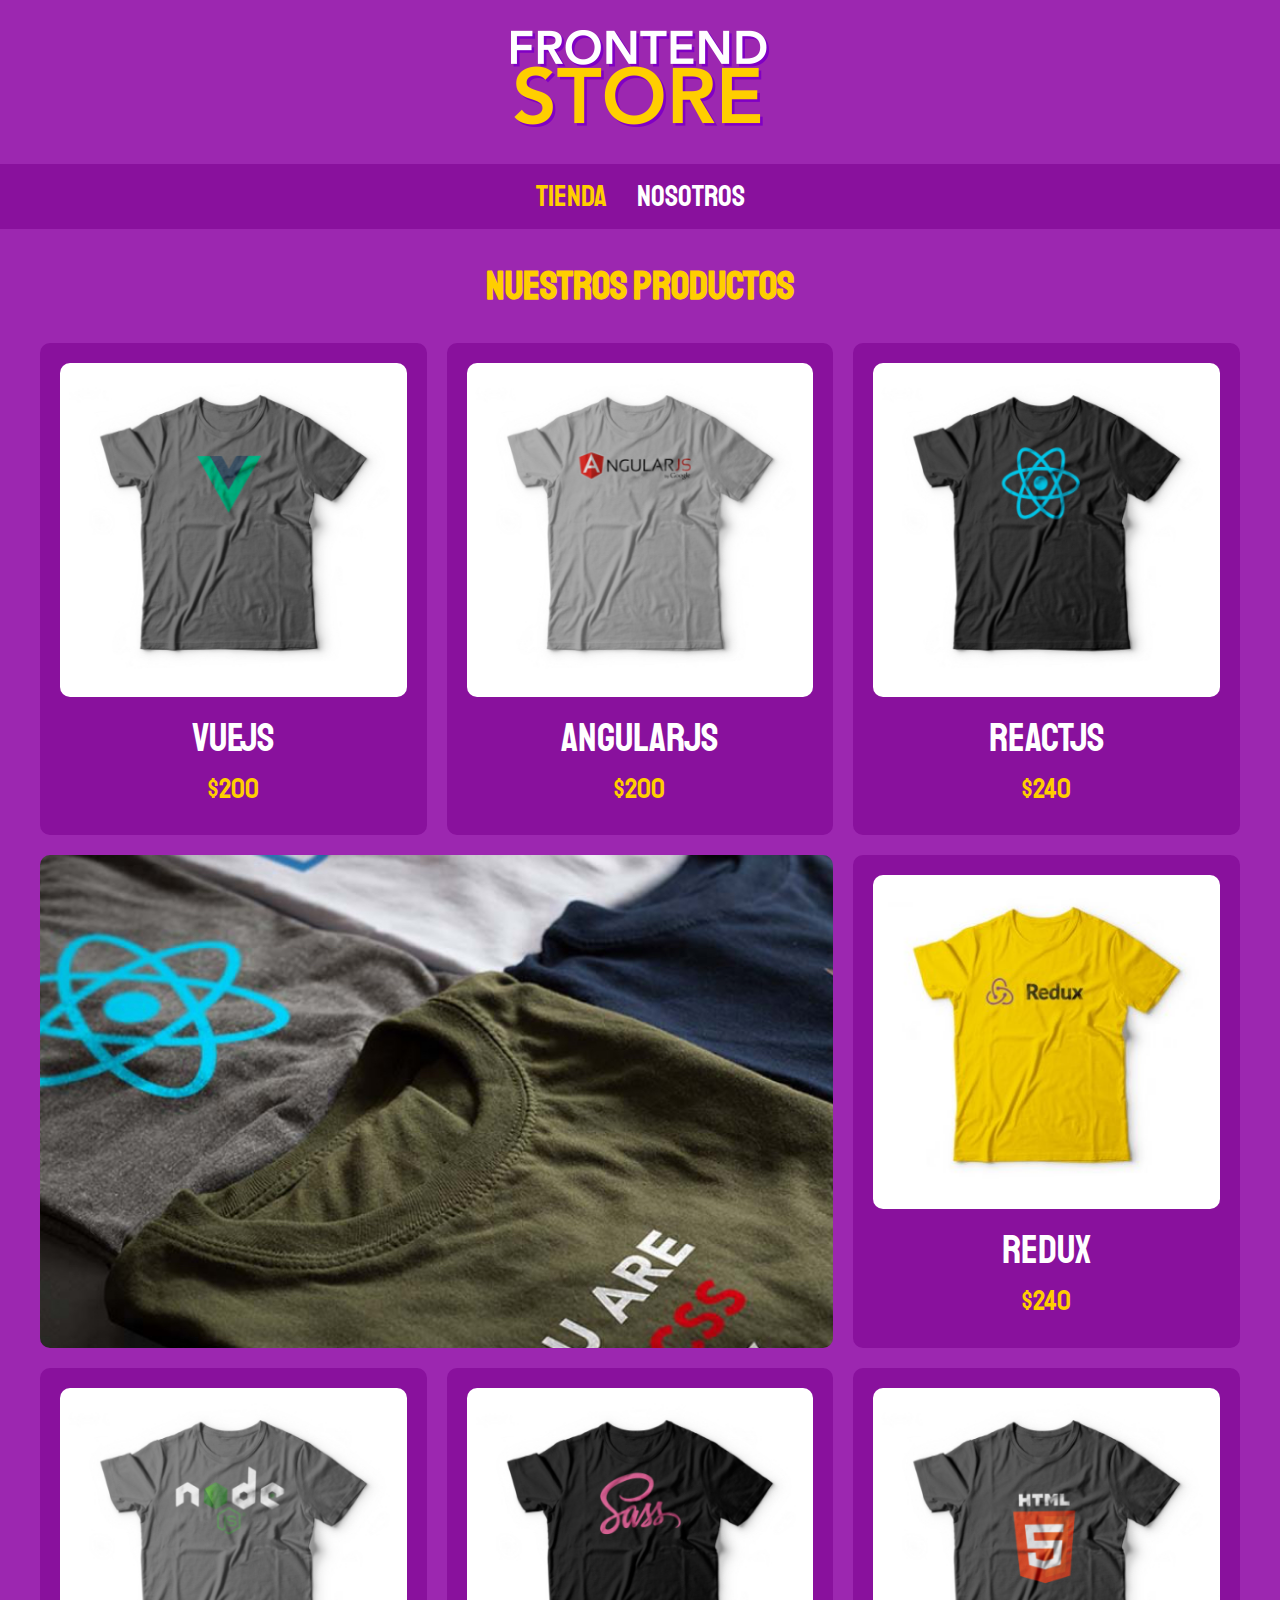
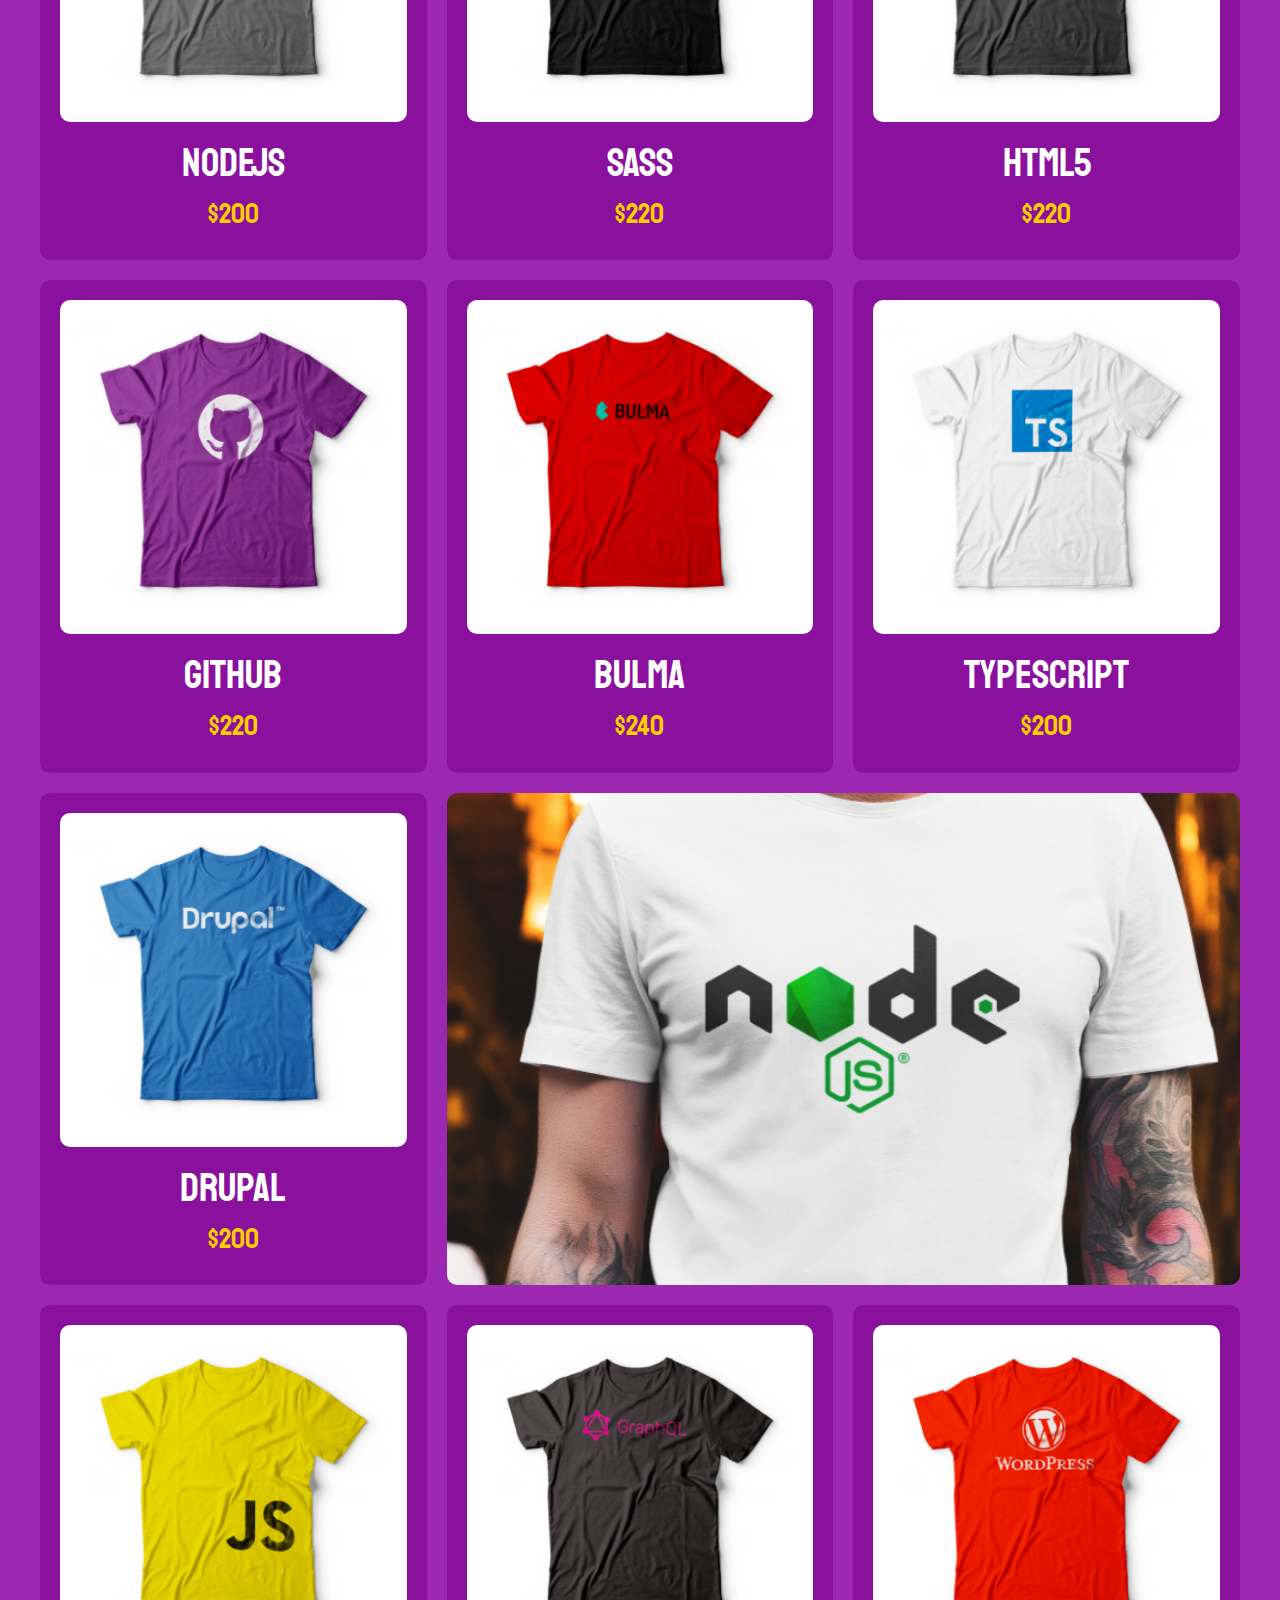
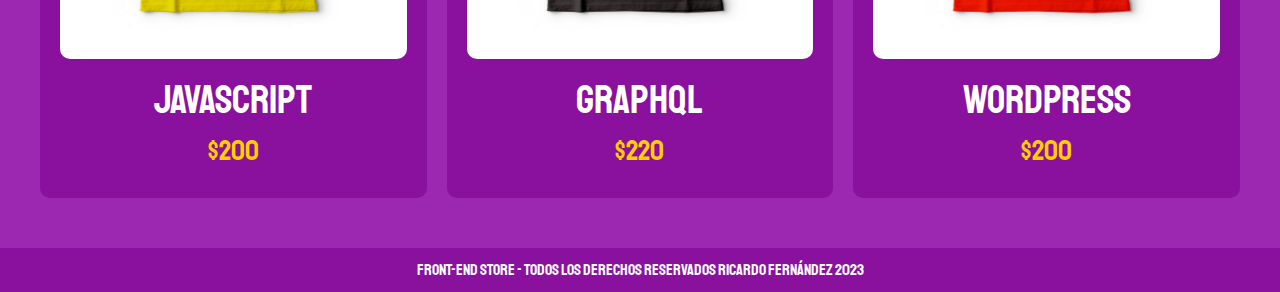
<file: index.html>
<!DOCTYPE html>
<html lang="en">
<head>
    <meta charset="UTF-8">
    <meta name="viewport" content="width=device-width, initial-scale=1.0">
    <link rel="stylesheet" href="./css/normalize.css">
    <link href="https://fonts.googleapis.com/css2?family=Staatliches&display=swap" rel="stylesheet">
    <link rel="stylesheet" href="./css/style.css">
    <title>Front End Store</title>
</head>
<body>

    <header class="header">
        <a href="index.html">
            <img class="header__logo" src="./img/logo.png" alt="logoPrincipal">
        </a>
    </header>

    <nav class="navegacion">
        <a class="navegacion__enlace navegacion__enlace--activo" href="/index.html">Tienda</a>
        <a class="navegacion__enlace" href="/nosotros.html">Nosotros</a>
    </nav>

    <main class="contenedor">
        <h1>nuestros productos</h1>

        <div class="grid">
            <div class="producto">
                <a href="./producto.html">
                    <img class="producto__imagen" src="./img/1.jpg" alt="imagenCamisa">
                    <div class="producto__informacion">
                        <p class="producto__nombre">VueJS</p>
                        <p class="producto__precio">$200</p>
                    </div>
                </a>
             </div>  <!--fin de la clase de producto-->

             <div class="producto">
                <a href="./producto.html">
                    <img class="producto__imagen" src="./img/2.jpg" alt="imagenCamisa">
                    <div class="producto__informacion">
                        <p class="producto__nombre">AngularJS</p>
                        <p class="producto__precio">$200</p>
                    </div>
                </a>
             </div>  <!--fin de la clase de producto-->

             <div class="producto">
                <a href="./producto.html">
                    <img class="producto__imagen" src="./img/3.jpg" alt="imagenCamisa">
                    <div class="producto__informacion">
                        <p class="producto__nombre">ReactJS</p>
                        <p class="producto__precio">$240</p>
                    </div>
                </a>
             </div>  <!--fin de la clase de producto-->

             <div class="producto">
                <a href="./producto.html">
                    <img class="producto__imagen" src="./img/4.jpg" alt="imagenCamisa">
                    <div class="producto__informacion">
                        <p class="producto__nombre">Redux</p>
                        <p class="producto__precio">$240</p>
                    </div>
                </a>
             </div>  <!--fin de la clase de producto-->

             <div class="producto">
                <a href="./producto.html">
                    <img class="producto__imagen" src="./img/5.jpg" alt="imagenCamisa">
                    <div class="producto__informacion">
                        <p class="producto__nombre">NodeJS</p>
                        <p class="producto__precio">$200</p>
                    </div>
                </a>
             </div>  <!--fin de la clase de producto-->

             <div class="producto">
                <a href="./producto.html">
                    <img class="producto__imagen" src="./img/6.jpg" alt="imagenCamisa">
                    <div class="producto__informacion">
                        <p class="producto__nombre">SASS</p>
                        <p class="producto__precio">$220</p>
                    </div>
                </a>
             </div>  <!--fin de la clase de producto-->

             
             <div class="producto">
                <a href="./producto.html">
                    <img class="producto__imagen" src="./img/7.jpg" alt="imagenCamisa">
                    <div class="producto__informacion">
                        <p class="producto__nombre">HTML5</p>
                        <p class="producto__precio">$220</p>
                    </div>
                </a>
             </div>  <!--fin de la clase de producto-->

             <div class="producto">
                <a href="./producto.html">
                    <img class="producto__imagen" src="./img/8.jpg" alt="imagenCamisa">
                    <div class="producto__informacion">
                        <p class="producto__nombre">GitHub</p>
                        <p class="producto__precio">$220</p>
                    </div>
                </a>
             </div>  <!--fin de la clase de producto-->

             
             <div class="producto">
                <a href="./producto.html">
                    <img class="producto__imagen" src="./img/9.jpg" alt="imagenCamisa">
                    <div class="producto__informacion">
                        <p class="producto__nombre">Bulma</p>
                        <p class="producto__precio">$240</p>
                    </div>
                </a>
             </div>  <!--fin de la clase de producto-->

             <div class="producto">
                <a href="./producto.html">
                    <img class="producto__imagen" src="./img/10.jpg" alt="imagenCamisa">
                    <div class="producto__informacion">
                        <p class="producto__nombre">TypeScript</p>
                        <p class="producto__precio">$200</p>
                    </div>
                </a>
             </div>  <!--fin de la clase de producto-->

             <div class="producto">
                <a href="./producto.html">
                    <img class="producto__imagen" src="./img/11.jpg" alt="imagenCamisa">
                    <div class="producto__informacion">
                        <p class="producto__nombre">Drupal</p>
                        <p class="producto__precio">$200</p>
                    </div>
                </a>
             </div>  <!--fin de la clase de producto-->

             <div class="producto">
                <a href="./producto.html">
                    <img class="producto__imagen" src="./img/12.jpg" alt="imagenCamisa">
                    <div class="producto__informacion">
                        <p class="producto__nombre">JavaScript</p>
                        <p class="producto__precio">$200</p>
                    </div>
                </a>
             </div>  <!--fin de la clase de producto-->

             <div class="producto">
                <a href="./producto.html">
                    <img class="producto__imagen" src="./img/13.jpg" alt="imagenCamisa">
                    <div class="producto__informacion">
                        <p class="producto__nombre">GraphQL</p>
                        <p class="producto__precio">$220</p>
                    </div>
                </a>
             </div>  <!--fin de la clase de producto-->

             <div class="producto">
                <a href="./producto.html">
                    <img class="producto__imagen" src="./img/14.jpg" alt="imagenCamisa">
                    <div class="producto__informacion">
                        <p class="producto__nombre">WordPress</p>
                        <p class="producto__precio">$200</p>
                    </div>
                </a>
             </div>  <!--fin de la clase de producto-->

             <div class="grafico grafico--camisas" ></div>
             <div class="grafico grafico--node" ></div>

        </div>

    </main>
    


    <footer class="footer">front-end store - todos los derechos reservados Ricardo Fernández 2023</footer>
    
</body>
</html>
</file>
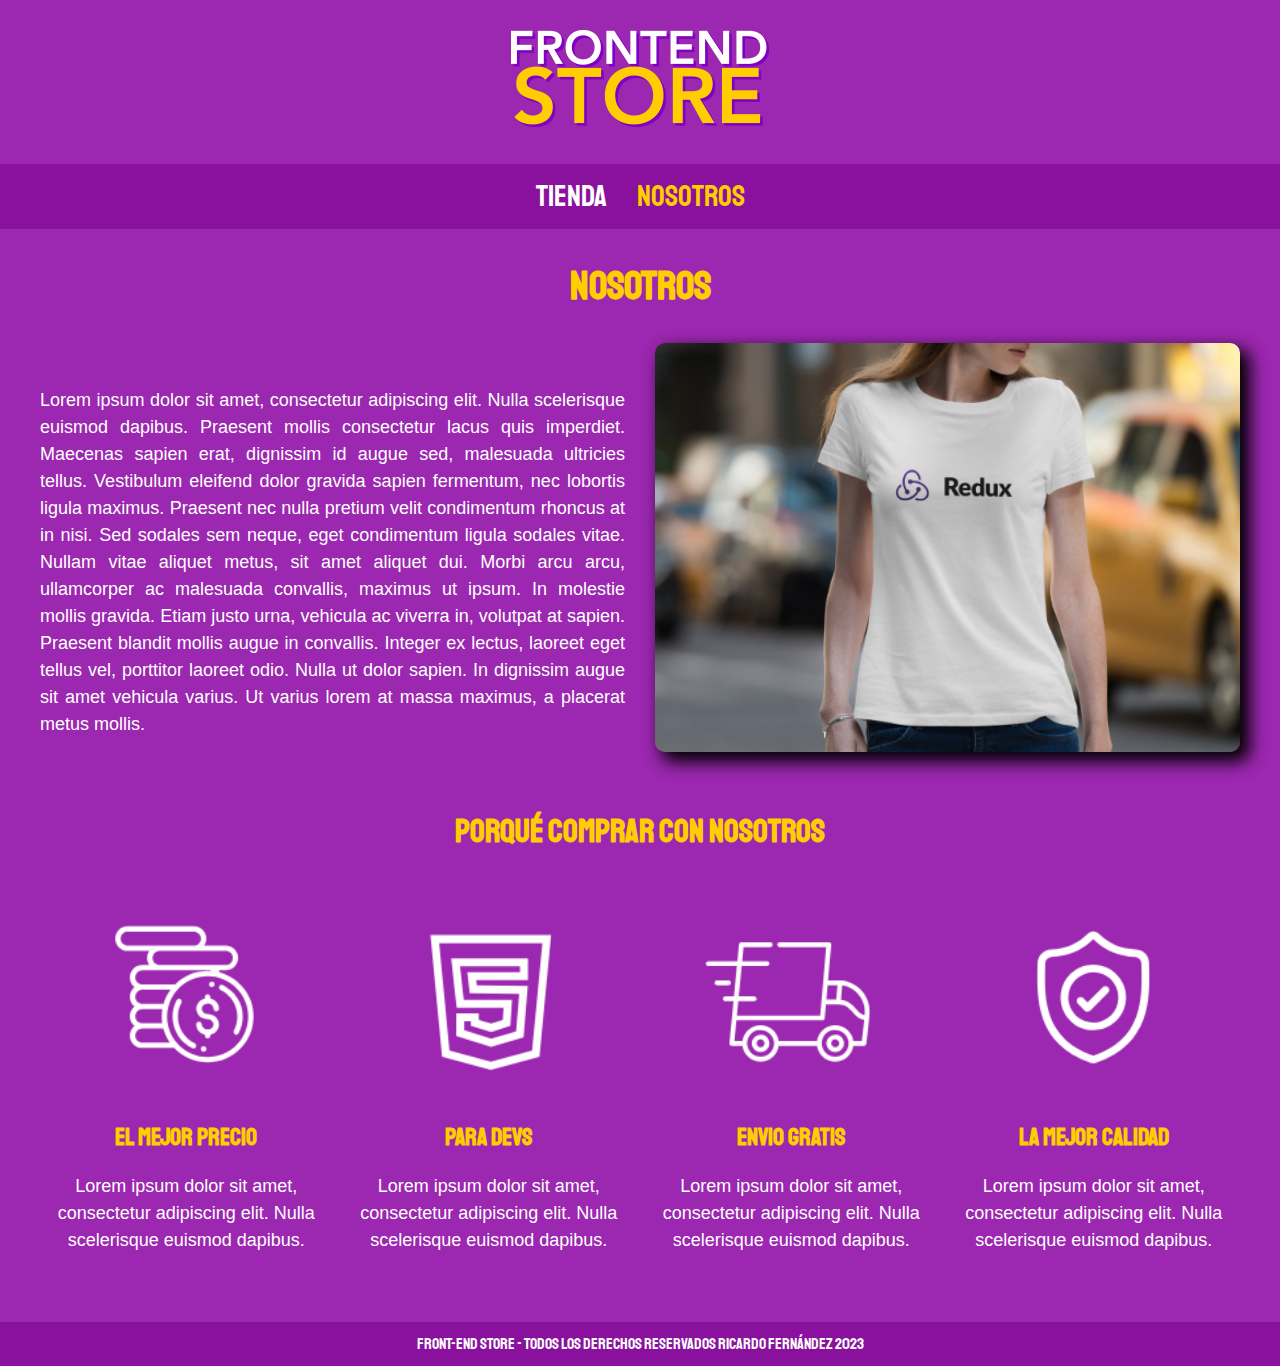
<file: nosotros.html>
<!DOCTYPE html>
<html lang="en">
<head>
    <meta charset="UTF-8">
    <meta name="viewport" content="width=device-width, initial-scale=1.0">
    <link rel="stylesheet" href="./css/normalize.css">
    <link href="https://fonts.googleapis.com/css2?family=Staatliches&display=swap" rel="stylesheet">
    <link rel="stylesheet" href="./css/style.css">
    <title>Front End Store</title>
</head>
<body>

    <header class="header">
        <a href="index.html">
            <img class="header__logo" src="./img/logo.png" alt="logoPrincipal">
        </a>
    </header>

    <nav class="navegacion">
        <a class="navegacion__enlace " href="/index.html">Tienda</a>
        <a class="navegacion__enlace navegacion__enlace--activo" href="/nosotros.html">Nosotros</a>
    </nav>

    <main class="contenedor">
        <h1>nosotros</h1>
        
        <div class="nosotros">
            <div class="nosotros__contenido">
                <p>Lorem ipsum dolor sit amet, consectetur adipiscing elit. Nulla scelerisque euismod dapibus. Praesent mollis consectetur lacus quis imperdiet. Maecenas sapien erat, dignissim id augue sed, malesuada ultricies tellus. Vestibulum eleifend dolor gravida sapien fermentum, nec lobortis ligula maximus. Praesent nec nulla pretium velit condimentum rhoncus at in nisi. Sed sodales sem neque, eget condimentum ligula sodales vitae. Nullam vitae aliquet metus, sit amet aliquet dui. Morbi arcu arcu, ullamcorper ac malesuada convallis, maximus ut ipsum. In molestie mollis gravida. Etiam justo urna, vehicula ac viverra in, volutpat at sapien. Praesent blandit mollis augue in convallis. Integer ex lectus, laoreet eget tellus vel, porttitor laoreet odio. Nulla ut dolor sapien. In dignissim augue sit amet vehicula varius. Ut varius lorem at massa maximus, a placerat metus mollis.</p>
            </div>

            <img class="nosotros__imagen" src="./img/nosotros.jpg" alt="imagenNosotros">
        </div>

        

    </main>

    <section class="contenedor comprar">

        <h2 class="comprar__titulo">porqué comprar con nosotros</h3>

            <div class="bloques">
                <div class="bloque">
                    <img class="bloque__imagen" src="./img/icono_1.png" alt="">
                    <h3 class="bloque__titulo">El mejor precio</h3>
                    <p>Lorem ipsum dolor sit amet, consectetur adipiscing elit. Nulla scelerisque euismod dapibus.</p>
                </div> <!--  cierra bloque -->

                <div class="bloque">
                    <img class="bloque__imagen" src="./img/icono_2.png" alt="">
                    <h3 class="bloque__titulo">Para devs</h3>
                    <p>Lorem ipsum dolor sit amet, consectetur adipiscing elit. Nulla scelerisque euismod dapibus.</p>
                </div> <!--  cierra bloque -->

                <div class="bloque">
                    <img class="bloque__imagen" src="./img/icono_3.png" alt="">
                    <h3 class="bloque__titulo">Envio gratis</h3>
                    <p>Lorem ipsum dolor sit amet, consectetur adipiscing elit. Nulla scelerisque euismod dapibus.</p>
                </div> <!--  cierra bloque -->

                <div class="bloque">
                    <img class="bloque__imagen" src="./img/icono_4.png" alt="">
                    <h3 class="bloque__titulo">La mejor calidad</h3>
                    <p>Lorem ipsum dolor sit amet, consectetur adipiscing elit. Nulla scelerisque euismod dapibus.</p>
                </div> <!--  cierra bloque -->
            </div> <!--  cierra bloques -->

    </section>
    


    <footer class="footer">front-end store - todos los derechos reservados Ricardo Fernández 2023</footer>
    
</body>
</html>
</file>
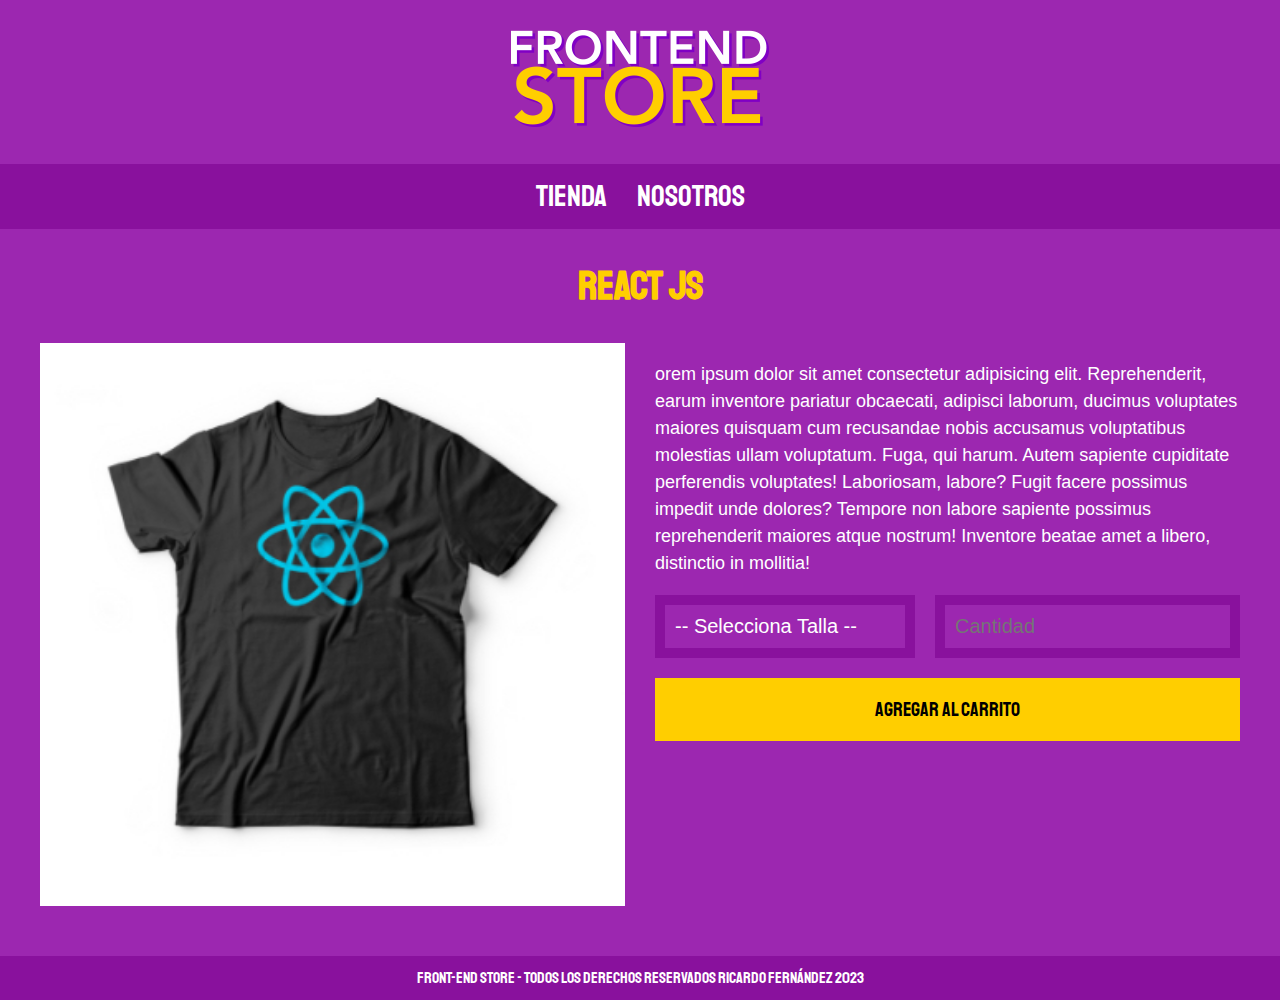
<file: producto.html>
<!DOCTYPE html>
<html lang="en">
<head>
    <meta charset="UTF-8">
    <meta name="viewport" content="width=device-width, initial-scale=1.0">
    <link rel="stylesheet" href="./css/normalize.css">
    <link href="https://fonts.googleapis.com/css2?family=Staatliches&display=swap" rel="stylesheet">
    <link rel="stylesheet" href="./css/style.css">
    <title>Front End Store</title>
</head>
<body>

    <header class="header">
        <a href="index.html">
            <img class="header__logo" src="./img/logo.png" alt="logoPrincipal">
        </a>
    </header>

    <nav class="navegacion">
        <a class="navegacion__enlace " href="/index.html">Tienda</a>
        <a class="navegacion__enlace " href="/nosotros.html">Nosotros</a>
    </nav>

    <main class="contenedor">
        <h1>React JS</h1>

        <div class="camisa">
            <img class="camisa__imagen" src="./img/3.jpg" alt="imagenPlayera">

            <div class="camisa__contenido">
                <p>orem ipsum dolor sit amet consectetur adipisicing elit. Reprehenderit, earum inventore pariatur obcaecati, adipisci laborum, ducimus voluptates maiores quisquam cum recusandae nobis accusamus voluptatibus molestias ullam voluptatum. Fuga, qui harum.
                    Autem sapiente cupiditate perferendis voluptates! Laboriosam, labore? Fugit facere possimus impedit unde dolores? Tempore non labore sapiente possimus reprehenderit maiores atque nostrum! Inventore beatae amet a libero, distinctio in mollitia!</p>

                <form class="formulario">
                    <select class="formulario__campo">
                        <option disabled selected>-- Selecciona Talla --</option>
                        <option>Chica</option>
                        <option>Mediana</option>
                        <option>Grande</option>
                        <option>ExtraGrande</option>
                    </select>
                    <input class="formulario__campo" type="number" placeholder="Cantidad" min="1">
                    <input class="formulario__submit" type="submit" value="Agregar al Carrito">
                </form>
            </div>
        </div>


    </main>
    


    <footer class="footer">front-end store - todos los derechos reservados Ricardo Fernández 2023</footer>
    
</body>
</html>
</file>
<file: css/style.css>
:root {
  --primario: #9c27b0;
  --primarioOscuro: #89119d;
  --secundario: #ffce00;
  --secundarioOscuro: rgb(233, 287, 2);
  --blanco: #fff;
  --negro: #000;

  --fuentePrincipal: "Staatliches", cursive;
}

/** IMPRESINDIBLES PARA CUALQUIER PROYECTO */

html {
  box-sizing: border-box;
  font-size: 62.5%;
}

*,
*:before,
*:after {
  box-sizing: inherit;
}

/** GLOBALES */

body {
  background-color: var(--primario);
  font-size: 1.6rem;
  line-height: 1.5;
}

p {
  font-size: 1.8rem;
  font-family: Arial, Helvetica, sans-serif;
  color: var(--blanco);
}

a {
  text-decoration: none;
}

img {
  width: 100%;
}

.contenedor {
  max-width: 120rem;
  margin: 0 auto;
}

h1,
h2,
h3 {
  text-align: center;
  color: var(--secundario);
  font-family: var(--fuentePrincipal);
}

h1 {
  font-size: 4rem;
}

h2 {
  font-size: 3.2rem;
}

h3 {
  font-size: 2.4rem;
}

/* HEADER */

.header {
  display: flex;
  justify-content: center;
}

.header__logo {
  margin: 3rem 0;
}

/*NAVEGACION*/

.navegacion {
  background-color: var(--primarioOscuro);
  padding: 1rem 0;
  display: flex;
  justify-content: center;
  gap: 3rem;
}

.navegacion__enlace {
  font-family: var(--fuentePrincipal);
  color: var(--blanco);
  font-size: 3rem;
}

.navegacion__enlace--activo,
.navegacion__enlace:hover {
  color: var(--secundario);
}

/*FOOTER*/

.footer {
  background-color: var(--primarioOscuro);
  color: var(--blanco);
  padding: 1rem 0;
  margin-top: 2rem;
  font-family: var(--fuentePrincipal);
  text-transform: uppercase;
  display: flex;
  justify-content: center;
}

/* GRID DE PRODUCTOS */

.grid {
  display: grid;
  grid-template-columns: repeat(2, 1fr);
  gap: 2rem;
}

@media (min-width: 768px) {
  .grid {
    grid-template-columns: repeat(3, 1fr);
  }
}

/* PRODUCTOS */

.producto {
  background-color: var(--primarioOscuro);
  padding: 2rem;
  border-radius: 1rem;
}

.producto__imagen {
  border-radius: 1rem;
}

.producto__nombre {
  font-size: 4rem;
}

.producto__precio {
  font-size: 2.8rem;
  color: var(--secundario);
}

.producto__nombre,
.producto__precio {
  font-family: var(--fuentePrincipal);
  margin: 1rem 0;
  text-align: center;
  line-height: 1.2;
}

/* GRAFICOS */

.grafico {
  min-height: 30rem;
  background-repeat: no-repeat;
  background-size: cover;
  border-radius: 1rem;
  grid-column: 1 / 3;
}

.grafico--camisas {
  grid-row: 2 / 3;
  background-image: url(../img/grafico1.jpg);
}

.grafico--node {
  background-image: url(../img/grafico2.jpg);
  grid-row: 8 / 9;
}

@media (min-width: 768px) {
  .grafico--node {
    grid-row: 5 / 6;
    grid-column: 2 / 4;
  }
}

/* NOSOTROS */

.nosotros {
  display: flex;
  flex-direction: column-reverse;
  align-items: center;
  text-align: center;
}

@media (min-width: 768px) {
  .nosotros {
    display: grid;
    grid-template-columns: repeat(2, 1fr);
    column-gap: 3rem;
    text-align: justify;
  }
}

.nosotros__imagen {
  border-radius: 1rem;
  -webkit-box-shadow: 8px 8px 17px 2px #000000;
  box-shadow: 8px 8px 17px 2px #000000;
  margin-bottom: 3rem;
}

/* BLOQUES NOSOTROS */

.bloques {
  display: grid;
  grid-template-columns: repeat(2, 1fr);
  gap: 2rem;
}

@media (min-width: 768px) {
  .bloques {
    display: grid;
    grid-template-columns: repeat(4, 1fr);
    gap: 1rem;
  }
}

.bloque {
  text-align: center;
}

.bloque__titulo {
  margin: 0;
}

/* PAGINA DE PRODUCTOS */

@media (min-width: 768px) {
  .camisa {
    display: grid;
    grid-template-columns: repeat(2, 1fr);
    column-gap: 3rem;
  }
}

.formulario {
  display: grid;
  grid-template-columns: repeat(2, 1fr);
  gap: 2rem;
}

.formulario__campo {
  /* border-color: var(--primarioOscuro); 
  border-width: 1rem;
  border-style: solid; es lo mismo que el codigo de abajo */

  border: 1rem solid var(--primarioOscuro);
  background-color: transparent;
  color: var(--blanco);
  font-size: 2rem;
  padding: 1rem;
  font-family: Arial, Helvetica, sans-serif;
  appearance: none;
}

.formulario__submit {
  background-color: var(--secundario);
  border: none;
  font-size: 2rem;
  font-family: var(--fuentePrincipal);
  padding: 2rem;
  transition: background-color 0.5s ease;
  grid-column: 1 / 3;
}

.formulario__submit:hover {
  cursor: pointer;
  background-color: var(--secundarioOscuro);
}

/*FOOTER*/

.footer {
  margin-top: 5rem;
  text-align: center;
}
</file>
